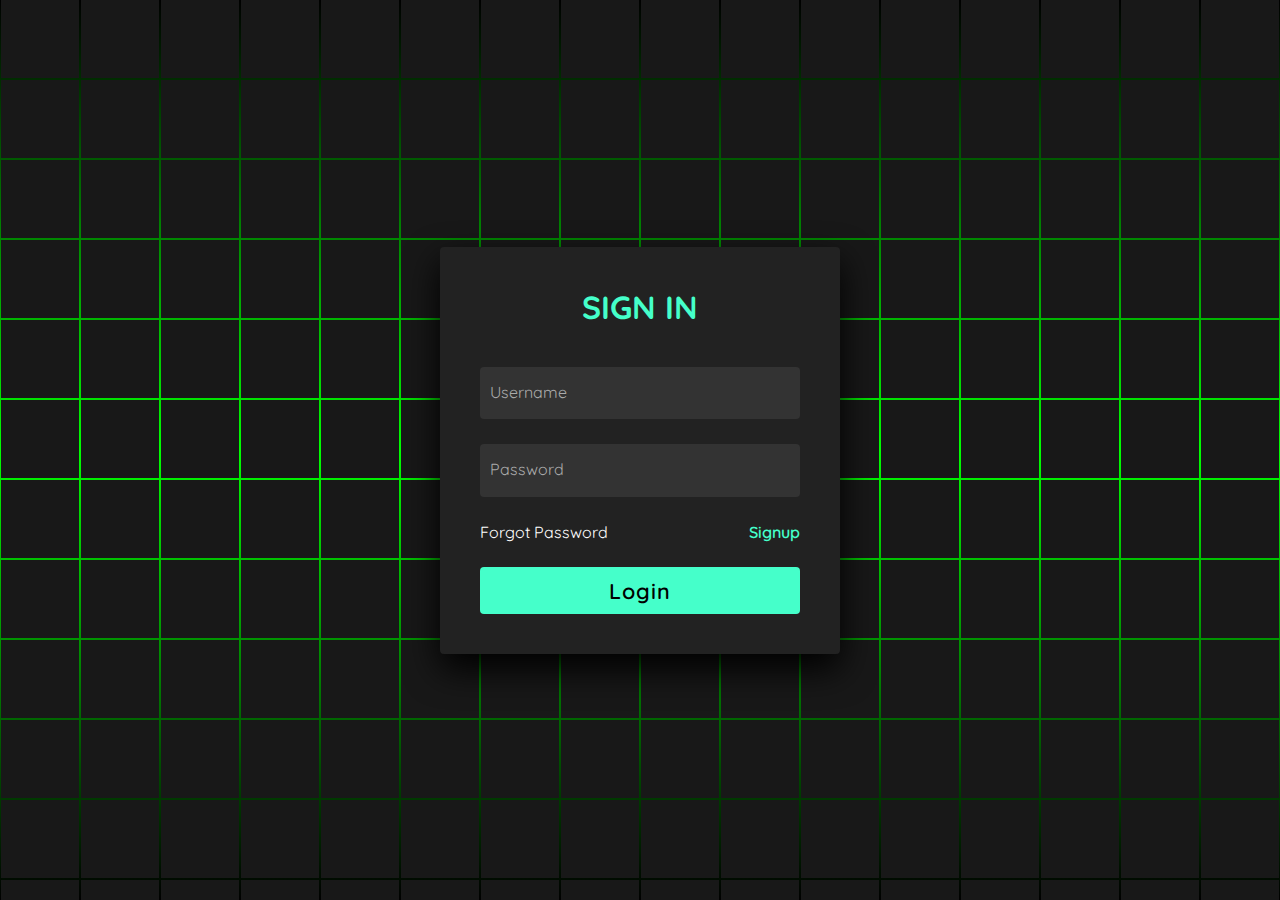
<file: login/login.html>
<!doctype html>

<html lang="en"> 

<head> 

<meta charset="UTF-8"> 


<title>CodePen - Animated Login Form using Html &amp; CSS Only</title> 

<link rel="stylesheet" href="login.css"> 

</head> 

<body> <!-- partial:index.partial.html --> 

<section> <span></span> <span></span> <span></span> <span></span> <span></span> <span></span> <span></span> <span></span> <span></span> <span></span> <span></span> <span></span> <span></span> <span></span> <span></span> <span></span> <span></span> <span></span> <span></span> <span></span> <span></span> <span></span> <span></span> <span></span> <span></span> <span></span> <span></span> <span></span> <span></span> <span></span> <span></span> <span></span> <span></span> <span></span> <span></span> <span></span> <span></span> <span></span> <span></span> <span></span> <span></span> <span></span> <span></span> <span></span> <span></span> <span></span> <span></span> <span></span> <span></span> <span></span> <span></span> <span></span> <span></span> <span></span> <span></span> <span></span> <span></span> <span></span> <span></span> <span></span> <span></span> <span></span> <span></span> <span></span> <span></span> <span></span> <span></span> <span></span> <span></span> <span></span> <span></span> <span></span> <span></span> <span></span> <span></span> <span></span> <span></span> <span></span> <span></span> <span></span> <span></span> <span></span> <span></span> <span></span> <span></span> <span></span> <span></span> <span></span> <span></span> <span></span> <span></span> <span></span> <span></span> <span></span> <span></span> <span></span> <span></span> <span></span> <span></span> <span></span> <span></span> <span></span> <span></span> <span></span> <span></span> <span></span> <span></span> <span></span> <span></span> <span></span> <span></span> <span></span> <span></span> <span></span> <span></span> <span></span> <span></span> <span></span> <span></span> <span></span> <span></span> <span></span> <span></span> <span></span> <span></span> <span></span> <span></span> <span></span> <span></span> <span></span> <span></span> <span></span> <span></span> <span></span> <span></span> <span></span> <span></span> <span></span> <span></span> <span></span> <span></span> <span></span> <span></span> <span></span> <span></span> <span></span> <span></span> <span></span> <span></span> <span></span> <span></span> <span></span> <span></span> <span></span> <span></span> <span></span> <span></span> <span></span> <span></span> <span></span> <span></span> <span></span> <span></span> <span></span> <span></span> <span></span> <span></span> <span></span> <span></span> <span></span> <span></span> <span></span> <span></span> <span></span> <span></span> <span></span> <span></span> <span></span> <span></span> <span></span> <span></span> <span></span> <span></span> <span></span> <span></span> <span></span> <span></span> <span></span> <span></span> <span></span> <span></span> <span></span> <span></span> <span></span> <span></span> <span></span> <span></span> <span></span> <span></span> <span></span> <span></span> <span></span> <span></span> <span></span> <span></span> <span></span> <span></span> <span></span> <span></span> <span></span> <span></span> <span></span> <span></span> <span></span> <span></span> <span></span> <span></span> <span></span> <span></span> <span></span> <span></span> <span></span> <span></span> <span></span> <span></span> <span></span> <span></span> <span></span> <span></span> <span></span> <span></span> <span></span> <span></span> <span></span> <span></span> <span></span> <span></span> <span></span> <span></span> <span></span> <span></span> <span></span> <span></span> <span></span> <span></span> <span></span> <span></span> <span></span> <span></span> <span></span> <span></span> <span></span> <span></span> <span></span> <span></span> <span></span> <span></span> <span></span> <span></span> <span></span> 

<div class="signin"> 

    <div class="content"> 

    <h2>Sign In</h2> 

    <div class="form"> 

    <div class="inputBox"> 

    <input type="text" required> <i>Username</i> 

    </div> 

    <div class="inputBox"> 

    <input type="password" required> <i>Password</i> 

    </div> 

    <div class="links"> <a href="#">Forgot Password</a> <a href="./sign/sign.html">Signup</a> 

    </div> 

    <div class="inputBox"> 

    <input type="submit" value="Login"> 

    </div> 

    </div> 

    </div> 

</div> 

</section> <!-- partial --> 

</body>

</html>
</file>
<file: login/login.css>
@import url('https://fonts.googleapis.com/css2?family=Quicksand:wght@300;400;500;600;700&display=swap');
*
{
  margin: 0;
  padding: 0;
  box-sizing: border-box;
  font-family: 'Quicksand', sans-serif;
}
body 
{
  display: flex;
  justify-content: center;
  align-items: center;
  min-height: 100vh;
  background: #000;
}
section 
{
  position: absolute;
  width: 100vw;
  height: 100vh;
  display: flex;
  justify-content: center;
  align-items: center;
  gap: 2px;
  flex-wrap: wrap;
  overflow: hidden;
}
section::before 
{
  content: '';
  position: absolute;
  width: 100%;
  height: 100%;
  background: linear-gradient(#000,#0f0,#000);
  animation: animate 5s linear infinite;
}
@keyframes animate 
{
  0%
  {
    transform: translateY(-100%);
  }
  100%
  {
    transform: translateY(100%);
  }
}
section span 
{
  position: relative;
  display: block;
  width: calc(6.25vw - 2px);
  height: calc(6.25vw - 2px);
  background: #181818;
  z-index: 2;
  transition: 1.5s;
}
section span:hover 
{
  background: #45FFCA;
  transition: 0s;
}

section .signin
{
  position: absolute;
  width: 400px;
  background: #222;  
  z-index: 1000;
  display: flex;
  justify-content: center;
  align-items: center;
  padding: 40px;
  border-radius: 4px;
  box-shadow: 0 15px 35px rgba(0,0,0,9);
}
section .signin .content 
{
  position: relative;
  width: 100%;
  display: flex;
  justify-content: center;
  align-items: center;
  flex-direction: column;
  gap: 40px;
}
section .signin .content h2 
{
  font-size: 2em;
  color: #45FFCA;
  text-transform: uppercase;
}
section .signin .content .form 
{
  width: 100%;
  display: flex;
  flex-direction: column;
  gap: 25px;
}
section .signin .content .form .inputBox
{
  position: relative;
  width: 100%;
}
section .signin .content .form .inputBox input 
{
  position: relative;
  width: 100%;
  background: #333;
  border: none;
  outline: none;
  padding: 25px 10px 7.5px;
  border-radius: 4px;
  color: #fff;
  font-weight: 500;
  font-size: 1em;
}
section .signin .content .form .inputBox i 
{
  position: absolute;
  left: 0;
  padding: 15px 10px;
  font-style: normal;
  color: #aaa;
  transition: 0.5s;
  pointer-events: none;
}
.signin .content .form .inputBox input:focus ~ i,
.signin .content .form .inputBox input:valid ~ i
{
  transform: translateY(-7.5px);
  font-size: 0.8em;
  color: #fff;
}
.signin .content .form .links 
{
  position: relative;
  width: 100%;
  display: flex;
  justify-content: space-between;
}
.signin .content .form .links a 
{
  color: #fff;
  text-decoration: none;
}
.signin .content .form .links a:nth-child(2)
{
  color: #45FFCA;
  font-weight: 600;
}
.signin .content .form .inputBox input[type="submit"]
{
  padding: 10px;
  background: #45FFCA;
  color: #000;
  font-weight: 600;
  font-size: 1.35em;
  letter-spacing: 0.05em;
  cursor: pointer;
}
input[type="submit"]:active
{
  opacity: 0.6;
}
@media (max-width: 900px)
{
  section span 
  {
    width: calc(10vw - 2px);
    height: calc(10vw - 2px);
  }
}
@media (max-width: 600px)
{
  section span 
  {
    width: calc(20vw - 2px);
    height: calc(20vw - 2px);
  }
}
</file>
